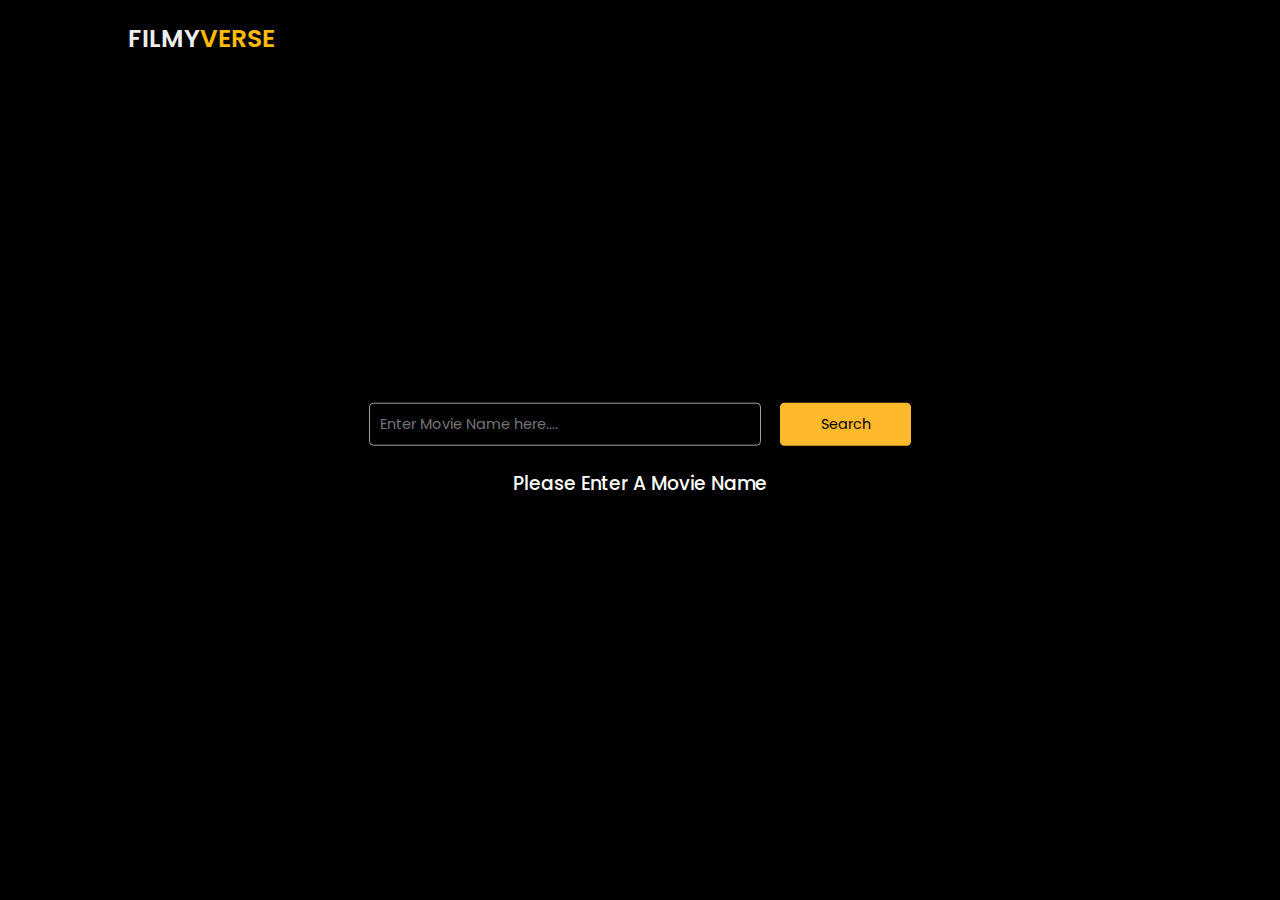
<file: client/index.html>
<!DOCTYPE html>
<html lang="en">
  <head>
    <meta name="viewport" content="width=device-width, initial-scale=1.0" />
    <title>FilmyVerse</title>
    <!-- Google Font -->
    <link
      href="https://fonts.googleapis.com/css2?family=Poppins:wght@300;500;600&display=swap"
      rel="stylesheet"
    />
    <link rel="stylesheet" href="https://cdnjs.cloudflare.com/ajax/libs/font-awesome/6.4.0/css/all.min.css">
    
    <!-- Stylesheet -->
    <link rel="stylesheet" href="style.css" />
  </head>
  <body style="background-image:url(./client/background image for website.jpg);">
    <header class="header">
        <a href="./index.html" class="logo" id="logo">FILMY<span>VERSE</span></a>
        <a href="./login.html" style="font-size: 20px; margin-left: auto;color: unset;" >Login</a>
        <a href="./signup.html"style="color: unset;font-size: 19px;margin-left: 1%;">SignUp</a>
    </header>
    <div class="container">
      <div class="search-container">
        <input
          type="text"
          placeholder="Enter Movie Name here...."
          id="movie-name"
          
        />
        <!-- value="Stranger Things" -->
        <button id="search-btn">Search</button>
      </div>
      <div id="result"></div>
    </div>
    <script src="./main.js"></script>
 </body>
</html>
</file>
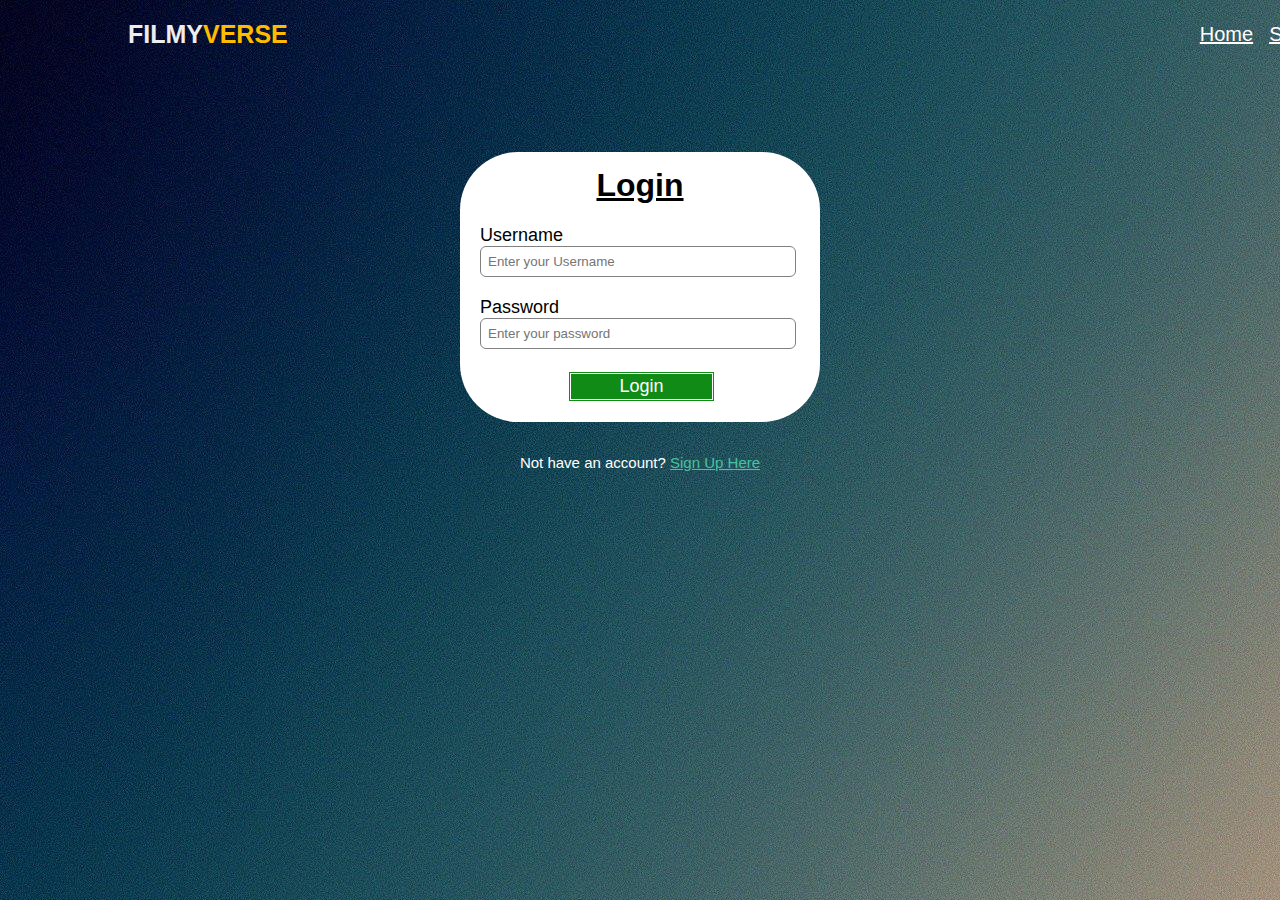
<file: client/login.html>
<!DOCTYPE html>
<html lang="en">
  <head>
    <title>Login Here</title>
  </head>
  <body style="background-image: url(./blur-background-for-website.jpg);">
    <header class="header">
      <a href="./index.html" class="logo" id="logo">FILMY<span>VERSE</span></a>
      <a href="./login.html" style="font-size: 20px; margin-left: 57rem;color: white;" >Home</a>
      <a href="./signup.html" style="font-size: 20px; margin-left: 1rem;color: white;" >SignUp</a>
    </header>
    <div class="login-box">
      <h1><u>Login</u></h1>
      <form>
        <label>Username</label>
        <input id="username" type="username" placeholder="Enter your Username" />
        <label>Password</label>
        <input id="password" type="password" placeholder="Enter your password" />
        <button id="loginButton" type="button" >Login</button>
      </form>
    </div>
    <p id="messages"></p>
    <p class="para-2">
      Not have an account? <a href="./signup.html">Sign Up Here</a>
    </p>
    <style>
      body {
  /* background-color: #344a72; */
  font-family: "Roboto", sans-serif;
}
.header{
    position: absolute;
    top: 0;
    left: 0;
    padding: 20px 10%;
    background: transparent;
    display: flex;
    justify-content: space-between;
    align-items: center;
    z-index: 100;
}
.logo{
    font-size: 25px;
    color: #ededed;
    text-decoration: none;
    font-weight: 600;
}
.logo span{
    color: rgb(255, 187, 0);
}
.login-box {
  width: 360px;
  height: 270px;
  margin: auto;
  background-color: white;
  border-radius: 58px;

  margin-top: 12%;
}

h1 {
  text-align: center;
  padding-top: 15px;
}

form {
  width: 300px;
  margin-left: 20px;
}

form label {
  display: flex;
  margin-top: 20px;
  font-size: 18px;
}

form input {
  width: 100%;
  padding: 7px;
  border: none;
  border: 1px solid gray;
  border-radius: 6px;
  outline: none;
}
button[type="button"] {
  width: 147px;
  height: 31px;
  margin-left: 5.5rem;
  margin-top: 22px;
  border: double;
  background-color: #108b16;
  color: white;
  font-size: 18px;
  cursor: pointer;
}
p {
  text-align: center;
  padding-top: 1px;
  font-size: 15px;
}
.para-2 {
  text-align: center;
  color: white;
  font-size: 15px;
  margin-top: 2px;
}
.para-2 a {
  color: #49c1a2;
}
    </style>
    <script src="./login.js"></script>
  </body>
</html>
</file>
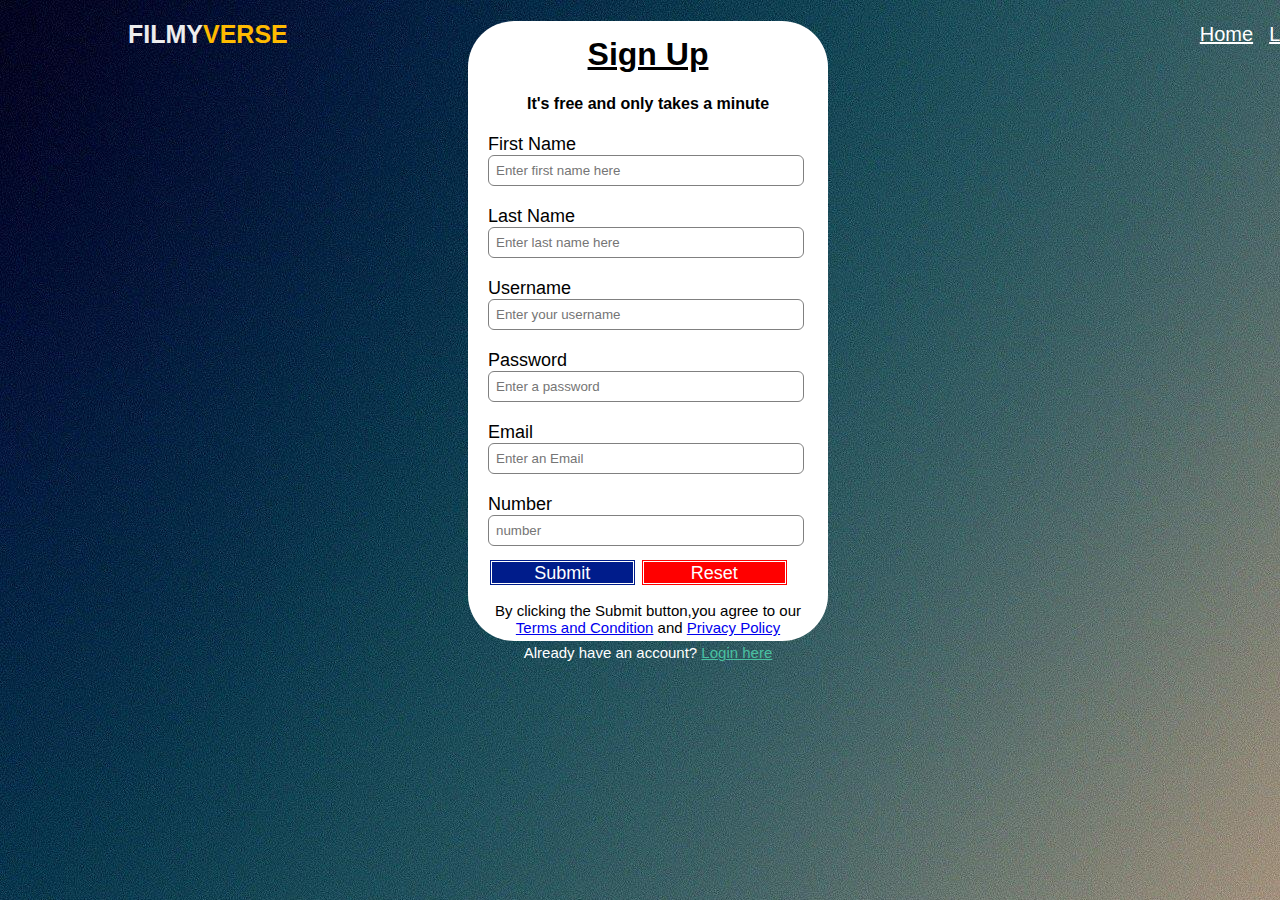
<file: client/signup.html>
<!DOCTYPE html>
<html lang="en">
  <head>
    <title>Sign Up</title>
    
  </head>
  <body style="background-image: url(./blur-background-for-website.jpg);width: 100% ;height: 100%; ">
    <header class="header">
      <a href="./index.html" class="logo" id="logo">FILMY<span>VERSE</span></a>
      <a href="./login.html" style="font-size: 20px; margin-left: 57rem;color: white;" >Home</a>
      <a href="./login.html" style="font-size: 20px; margin-left: 1rem;color: white;" >Login</a>
    </header>
    <div class="signup-box">
      <h1><u>Sign Up</u></h1>
      <h4>It's free and only takes a minute</h4>
      <form>
        <label>First Name</label>
        <input id="firstname" type="text" placeholder="Enter first name here" value="" />

        <label>Last Name</label>
        <input id="lastname"type="text" placeholder="Enter last name here" value=""/>

        <label>Username</label>
        <input id="username"type="username" placeholder="Enter your username" value=""/>

        <label>Password</label>
        <input id="password"type="password" placeholder="Enter a password" value=""/>

        <label>Email</label>
        <input id="email" type="email" placeholder="Enter an Email" value=""/>

        <label>Number</label>
        <input id="number" type="number" placeholder="number" value=""/>

        <button id="submitButton" type="button">Submit</button>
            <button id="resetbutton" type="reset">Reset</button>
      </form>
      <p>
        By clicking the Submit button,you agree to our <br />
        <a href="#">Terms and Condition</a> and <a href="#">Privacy Policy</a>
      </p>
    </div>
    <p class="para-2">
      Already have an account? <a href="./login.html">Login here</a>
    </p>
    <style>
        body {
          
  /* background-color: #344a72; */
  font-family: "Roboto", sans-serif;
}
.header{
    position: absolute;
    top: 0;
    left: 0;
    padding: 20px 10%;
    background: transparent;
    display: flex;
    justify-content: space-between;
    align-items: center;
    z-index: 100;
}
.logo{
    font-size: 25px;
    color: #ededed;
    text-decoration: none;
    font-weight: 600;
}
.logo span{
    color: rgb(255, 187, 0);
}
.signup-box {
  width: 360px;
  height: 620px;
  margin: auto;
  background-color: white;
  border-radius: 46px;
}

h1 {
  text-align: center;
  padding-top: 15px;
}

h4 {
  text-align: center;
}

form {
  width: 300px;
  margin-left: 20px;
}

form label {
  display: flex;
  margin-top: 20px;
  font-size: 18px;
}

form input {
  width: 100%;
  padding: 7px;
  border: none;
  border: 1px solid gray;
  border-radius: 6px;
  outline: none;
}
button[type="button"] {
  width: 147px;
  height: 27px;
  margin-top: 13px;
  background-color: #001c8b;
  color: white;
  font-size: 18px;
  cursor: pointer;
  border: double;
  margin-left: 0.7px;
}
button[type="reset"] {
  width: 147px;
  height: 27px;
  margin-top: 13px;
  background-color: #ff0000;
  color: white;
  font-size: 18px;
  cursor: pointer;
  border: double;
  margin-left: 0.7px;
}
p {
  text-align: center;
  padding-top: 1px;
  font-size: 15px;
}
.para-2 {
  text-align: center;
  color: white;
  font-size: 15px;
  margin-top: 2px;
}
.para-2 a {
  color: #49c1a2;
}



    </style>
    <script src="./signup.js"></script>
  </body>
</html>
</file>
<file: client/style.css>
* {
    padding: 0;
    margin: 0;
    box-sizing: border-box;
    font-family: "Poppins", sans-serif;
  }
  body {
    height: 100vh;
    /* background: linear-gradient(#000000 50%, #ffb92a 50%); */
    background-color: black;
  }
  .background{
    /* height: 100%;
    background-position: center;
    background-repeat: no-repeat;
    background-size: cover; */
    height: 100%;
    background-size: cover;
    background-position: center;
    background-repeat: no-repeat;
    display: flex;
    /* opacity: .8; */
    /* display: flex; */
    /* align-items: center;
    padding: 0 10%; */
  }
  .container {
    font-size: 16px;
    width: 90vw;
    max-width: 37.5em;
    padding: 3em 1.8em;
    background-color: #000000;
    position: absolute;
    transform: translate(-50%, -50%);
    top: 50%;
    left: 50%;
    border-radius: 0.6em;
    box-shadow: 1.2em 2em 3em rgba(0, 0, 0, 0.2);
  }
  .search-container {
    display: grid;
    grid-template-columns: 9fr 3fr;
    gap: 1.2em;
  }
  .search-container input,
  .search-container button {
    font-size: 0.9em;
    outline: none;
    border-radius: 0.3em;
  }
  .search-container input {
    background-color: transparent;
    border: 1px solid #a0a0a0;
    padding: 0.7em;
    color: #ffffff;
  }
  .search-container input:focus {
    border-color: #ffffff;
  }
  .search-container button {
    background-color: #ffb92a;
    border: none;
    cursor: pointer;
  }
  #result {
    color: #ffffff;
  }
  .info {
    position: relative;
    display: grid;
    grid-template-columns: 4fr 8fr;
    align-items: center;
    margin-top: 1.2em;
  }
  .poster {
    width: 100%;
  }
  h2 {
    text-align: center;
    font-size: 1.5em;
    font-weight: 600;
    letter-spacing: 0.06em;
  }
  .rating {
    display: flex;
    align-items: center;
    justify-content: center;
    gap: 0.6em;
    margin: 0.6em 0 0.9em 0;
  }
  .rating img {
    width: 1.2em;
  }
  .rating h4 {
    display: inline-block;
    font-size: 1.1em;
    font-weight: 500;
  }
  .details {
    display: flex;
    font-size: 0.95em;
    gap: 1em;
    justify-content: center;
    color: #a0a0a0;
    margin: 0.6em 0;
    font-weight: 300;
  }
  .genre {
    display: flex;
    justify-content: space-around;
  }
  .genre div {
    border: 1px solid #a0a0a0;
    font-size: 0.75em;
    padding: 0.4em 1.6em;
    border-radius: 0.4em;
    font-weight: 300;
  }
  h3 {
    font-weight: 500;
    margin-top: 1.2em;
  }
  p {
    font-size: 0.9em;
    font-weight: 300;
    line-height: 1.8em;
    text-align: justify;
    color: #a0a0a0;
  }
  .msg {
    text-align: center;
  }
  @media screen and (max-width: 600px) {
    .container {
      font-size: 14px;
    }
    .info {
      grid-template-columns: 1fr;
    }
    .poster {
      margin: auto;
      width: auto;
      max-height:10em;
    }
  }
  .header{
    position: absolute;
    top: 0;
    left: 0;
    width: 100%;
    padding: 20px 10%;
    background: transparent;
    display: flex;
    justify-content: space-between;
    align-items: center;
    z-index: 100;
}
.logo{
    font-size: 25px;
    color: #ededed;
    text-decoration: none;
    font-weight: 600;
}
.logo span{
    color: rgb(255, 187, 0);
}
</file>
